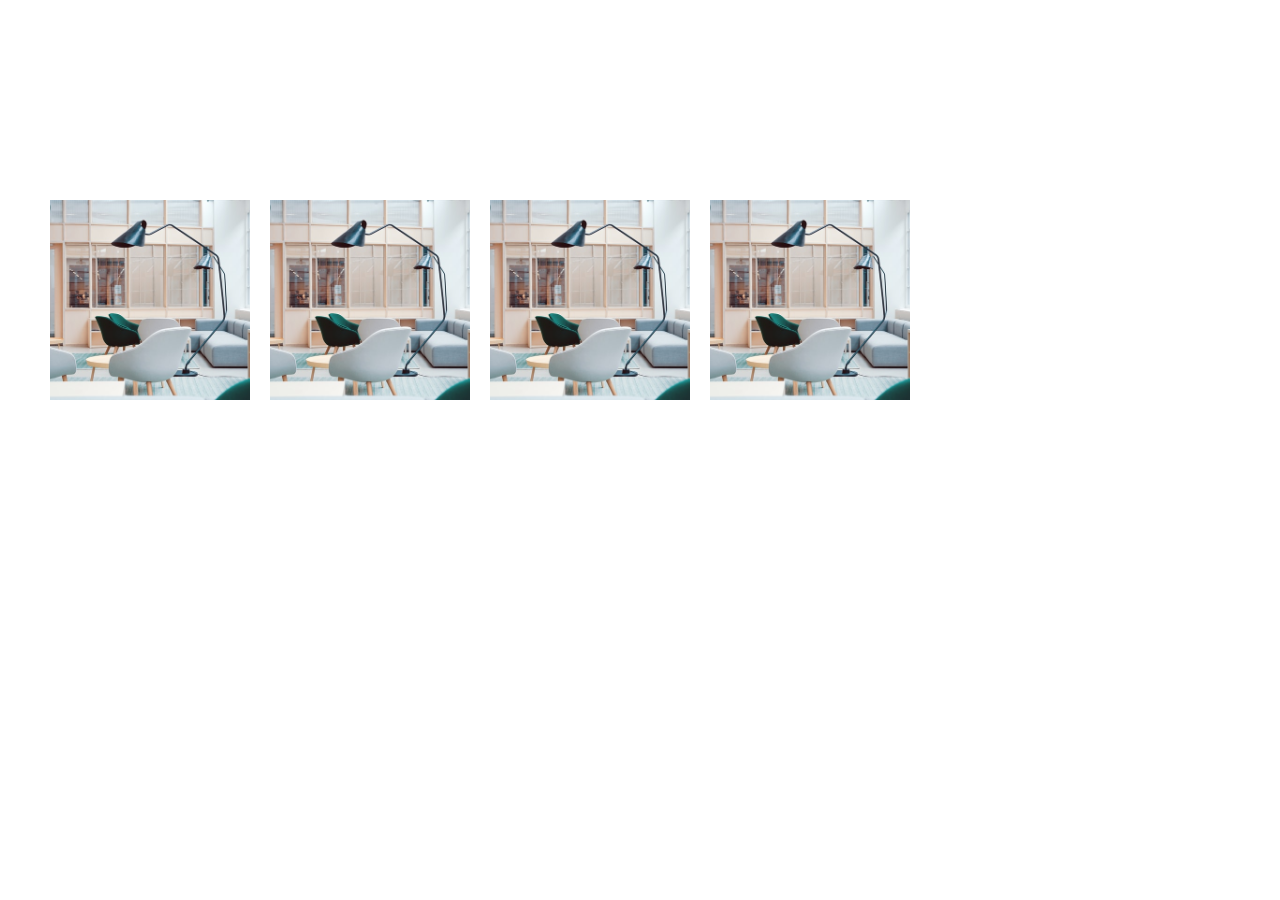
<file: clip-path/index.html>
<!DOCTYPE html>
<html lang="ko">

<head>
    <meta charset="UTF-8">
    <meta http-equiv="X-UA-Compatible" content="IE=edge">
    <meta name="viewport" content="width=device-width, initial-scale=1.0">
    <title>Clip-path</title>
    <link rel="stylesheet" href="style.css">
</head>

<body>
    <section>
        <div class="inner">
            <article>
                <div class="pic"><img src="bg.jpg" alt=""></div>
            </article>
            <article>
                <div class="pic"><img src="bg.jpg" alt=""></div>
            </article>
            <article>
                <div class="pic"><img src="bg.jpg" alt=""></div>
            </article>
            <article>
                <div class="pic"><img src="bg.jpg" alt=""></div>
            </article>
        </div>
    </section>
</body>

</html>
</file>
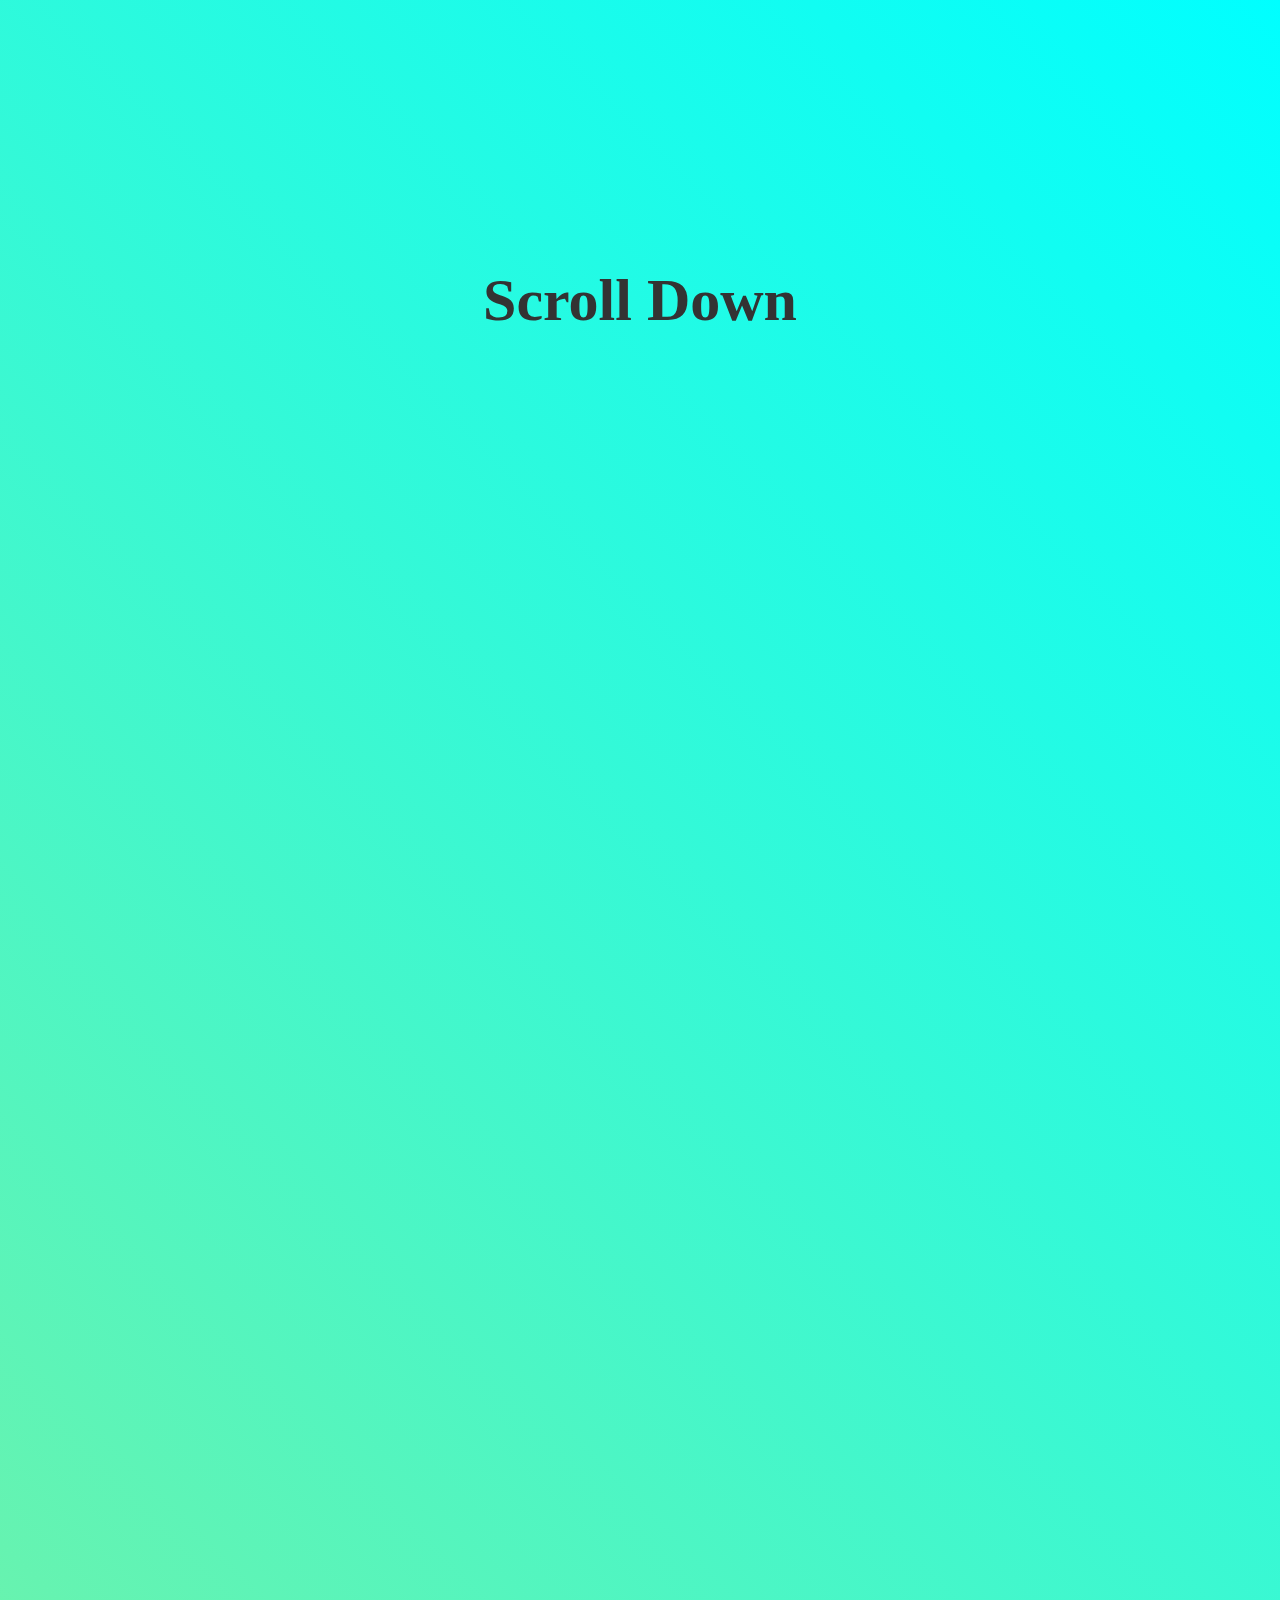
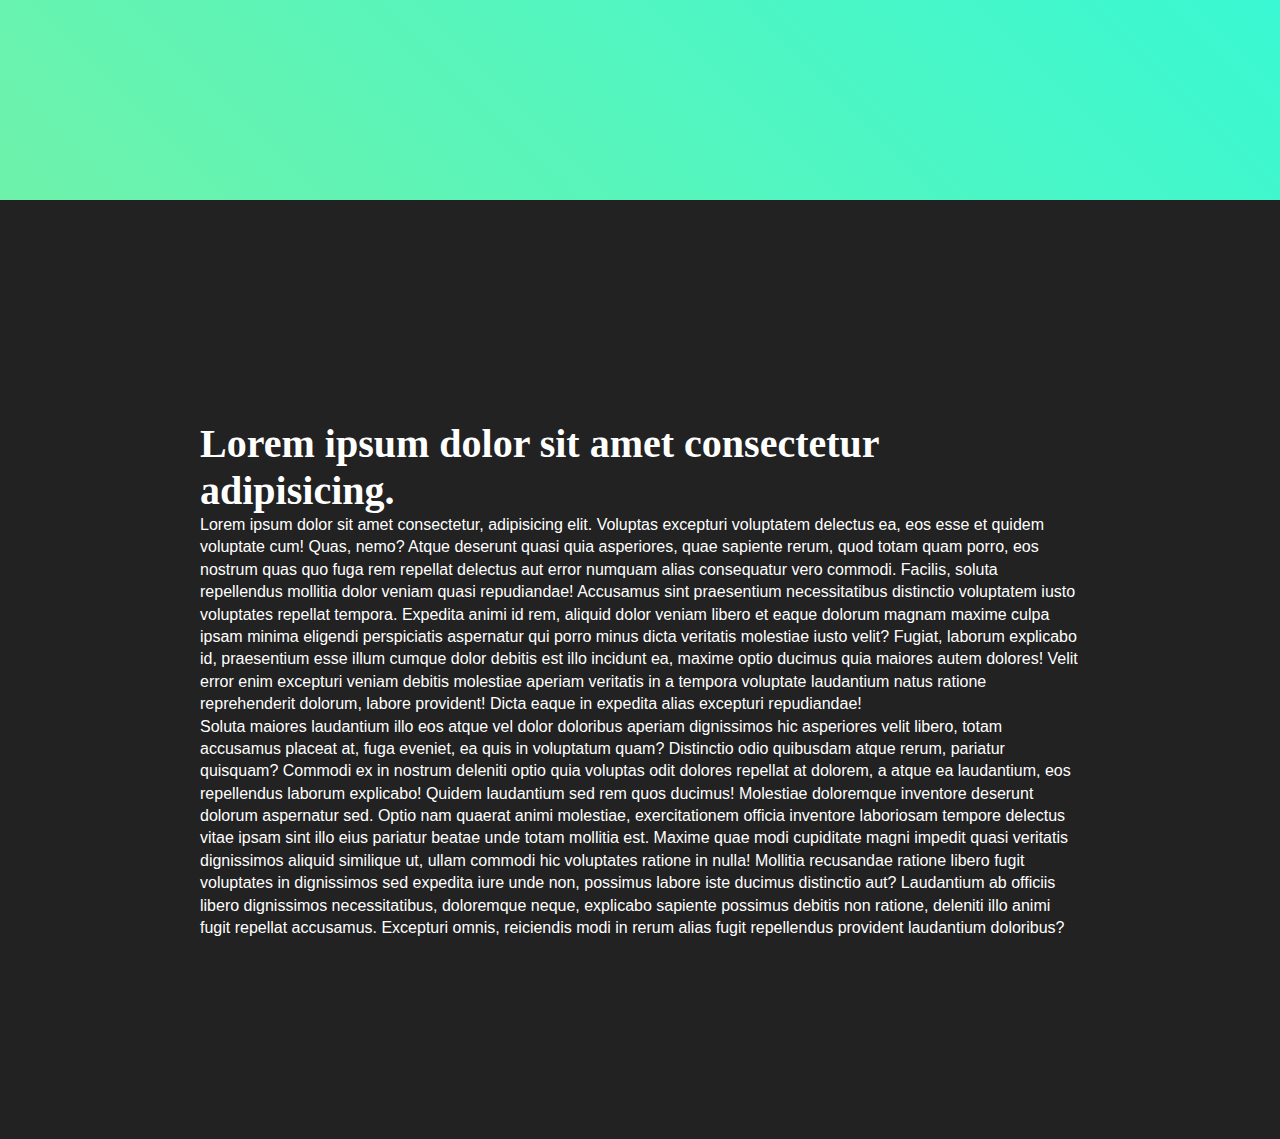
<file: scroll-clip-path/index.html>
<!DOCTYPE html>
<html lang="ko">

<head>
    <meta charset="UTF-8">
    <meta http-equiv="X-UA-Compatible" content="IE=edge">
    <meta name="viewport" content="width=device-width, initial-scale=1.0">
    <title>Scroll clip-path</title>
    <link rel="stylesheet" href="css/style.css">
    <script defer src="main.js"></script>
</head>

<body>
    <h3>Scroll Down</h3>
    <h2 class="txt">CLIP PATH ANIMATION</h2>
    <section>
        <h2 class="innertxt">CLIP PATH ANIMATION</h2>
    </section>
    <div class="container">
        <h2>Lorem ipsum dolor sit amet consectetur adipisicing.</h2>
        <p>Lorem ipsum dolor sit amet consectetur, adipisicing elit. Voluptas excepturi voluptatem delectus ea, eos esse
            et quidem voluptate cum! Quas, nemo? Atque deserunt quasi quia asperiores, quae sapiente rerum, quod totam
            quam porro, eos nostrum quas quo fuga rem repellat delectus aut error numquam alias consequatur vero
            commodi. Facilis, soluta repellendus mollitia dolor veniam quasi repudiandae! Accusamus sint praesentium
            necessitatibus distinctio voluptatem iusto voluptates repellat tempora. Expedita animi id rem, aliquid dolor
            veniam libero et eaque dolorum magnam maxime culpa ipsam minima eligendi perspiciatis aspernatur qui porro
            minus dicta veritatis molestiae iusto velit? Fugiat, laborum explicabo id, praesentium esse illum cumque
            dolor debitis est illo incidunt ea, maxime optio ducimus quia maiores autem dolores! Velit error enim
            excepturi veniam debitis molestiae aperiam veritatis in a tempora voluptate laudantium natus ratione
            reprehenderit dolorum, labore provident! Dicta eaque in expedita alias excepturi repudiandae!<br> Soluta
            maiores
            laudantium illo eos atque vel dolor doloribus aperiam dignissimos hic asperiores velit libero, totam
            accusamus placeat at, fuga eveniet, ea quis in voluptatum quam? Distinctio odio quibusdam atque rerum,
            pariatur quisquam? Commodi ex in nostrum deleniti optio quia voluptas odit dolores repellat at dolorem, a
            atque ea laudantium, eos repellendus laborum explicabo! Quidem laudantium sed rem quos ducimus! Molestiae
            doloremque inventore deserunt dolorum aspernatur sed. Optio nam quaerat animi molestiae, exercitationem
            officia inventore laboriosam tempore delectus vitae ipsam sint illo eius pariatur beatae unde totam mollitia
            est. Maxime quae modi cupiditate magni impedit quasi veritatis dignissimos aliquid similique ut, ullam
            commodi hic voluptates ratione in nulla! Mollitia recusandae ratione libero fugit voluptates in dignissimos
            sed expedita iure unde non, possimus labore iste ducimus distinctio aut? Laudantium ab officiis libero
            dignissimos necessitatibus, doloremque neque, explicabo sapiente possimus debitis non ratione, deleniti illo
            animi fugit repellat accusamus. Excepturi omnis, reiciendis modi in rerum alias fugit repellendus provident
            laudantium doloribus?</p>
    </div>
</body>

</html>
</file>
<file: clip-path/style.css>
* {
    margin: 0;
    padding: 0;
    box-sizing: border-box;
}

ul,
ol,
li {
    list-style: none;
}

a {
    text-decoration: none;
}

section {
    width: 100%;
    padding: 200px 0;
}

section .inner {
    width: 1180px;
    margin: 0 auto;
}

section .inner::after {
    content: "";
    display: block;
    clear: both;
}

section article {
    width: 200px;
    height: 200px;
    /* transition: 1s; */
    float: left;
    margin-right: 20px;
}

section article:last-of-type {
    margin-right: 0px;
}

section article .pic {
    width: 100%;
    height: 100%;
    transition: 0.5s;
}

section article .pic img {
    width: 100%;
    height: 100%;
    object-fit: cover;
}

section article:nth-of-type(2) .pic {
    clip-path: polygon(50% 0%, 100% 0, 100% 33%, 100% 66%, 100% 100%, 50% 100%, 0 100%, 0 66%, 0 33%, 0 0);
}

section article:nth-of-type(2):hover .pic {
    clip-path: polygon(50% 0%, 61% 35%, 98% 35%, 68% 57%, 79% 91%, 50% 70%, 21% 91%, 32% 57%, 2% 35%, 39% 35%);
}

section article:nth-of-type(3) .pic {
    clip-path: polygon(50% 0%, 100% 0, 100% 100%, 0 100%, 0 0);
}

section article:nth-of-type(3):hover .pic {
    clip-path: polygon(50% 0%, 100% 38%, 82% 100%, 18% 100%, 0% 38%);
}

section article:nth-of-type(4) .pic {
    clip-path: circle(70.7% at 50% 50%);
}

section article:nth-of-type(4):hover .pic {
    clip-path: circle(30% at 50% 50%);
}

/* 점의 개수가 같아야 transition이 적용된다 */
</file>
<file: scroll-clip-path/css/style.css>
* {
  margin: 0;
  padding: 0;
  box-sizing: border-box;
}

ul,
ol,
li {
  list-style: none;
}

a {
  text-decoration: none;
}

body {
  background: linear-gradient(45deg, lightgreen, aqua);
}
body h3 {
  position: absolute;
  top: 50%;
  left: 50%;
  transform: translate(-50%, -50%);
  margin-top: -150px;
  color: #333;
  font-size: 60px;
}
body .txt {
  position: fixed;
  width: 100%;
  top: 50%;
  left: 100%;
  white-space: nowrap;
  transform: translateY(-50%);
  font-size: 13vw;
  color: transparent;
  text-align: center;
  -webkit-text-stroke: 2px #222;
}
body section {
  position: fixed;
  width: 100%;
  height: 100vh;
  top: 0;
  left: 0;
  background-color: #333;
  display: flex;
  justify-content: center;
  align-items: center;
  clip-path: circle(0px at center center);
}
body section .innertxt {
  position: fixed;
  width: 100%;
  top: 50%;
  left: 100%;
  white-space: nowrap;
  transform: translateY(-50%);
  font-size: 13vw;
  text-align: center;
  color: #fff;
}
body .container {
  position: relative;
  margin-top: 200vh;
  background-color: #222;
  padding: 200px;
  color: #fff;
}
body .container h2 {
  font-size: 40px;
  margin-top: 20px;
}
body .container p {
  font: 16px/1.4 "Arial";
}

/*# sourceMappingURL=style.css.map */
</file>
